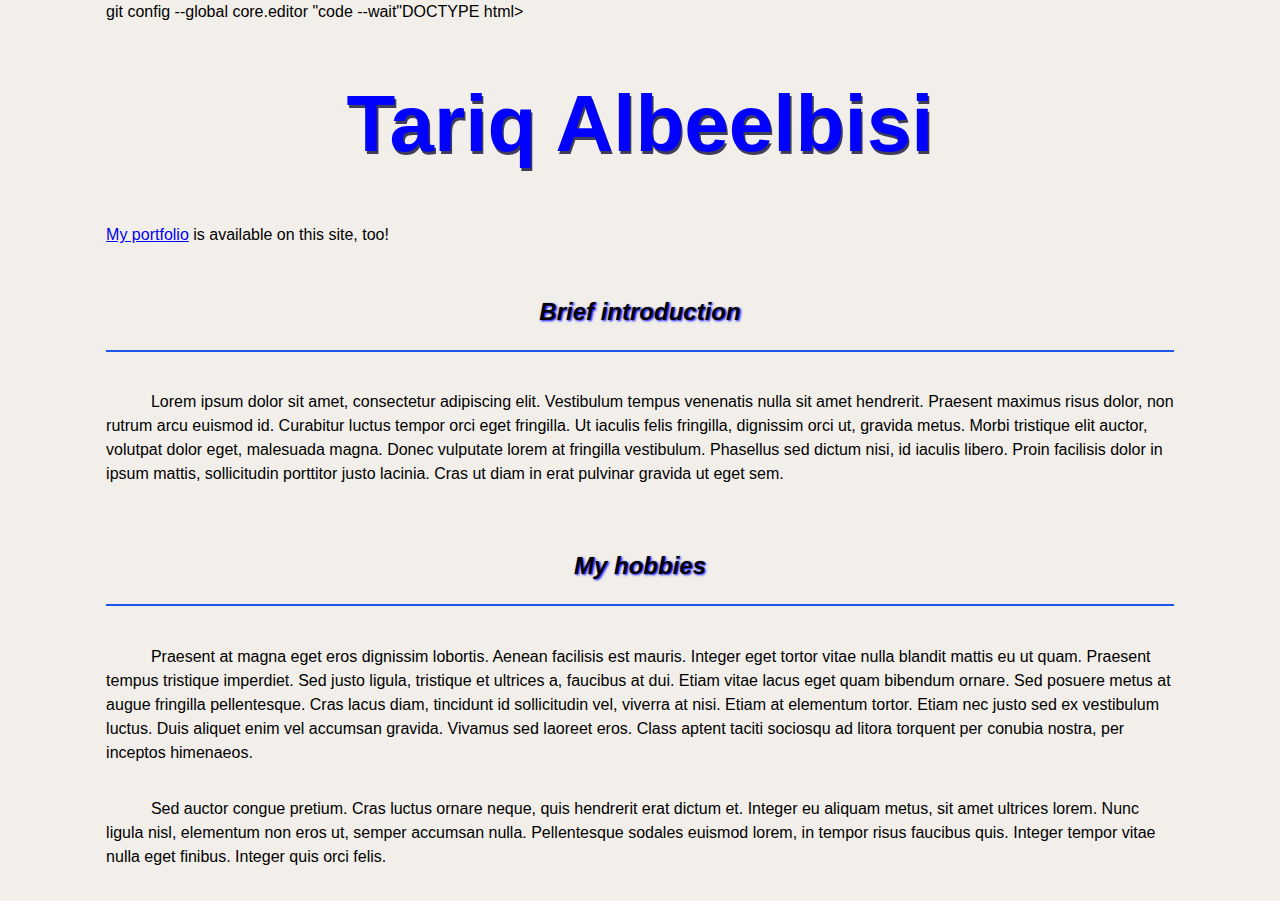
<file: index.html>
git config --global core.editor "code --wait"DOCTYPE html>
<html lang="en">
  <head>
    <meta charset="UTF-8" />
    <meta name="viewport" content="width=device-width, initial-scale=1.0" />
    <link rel="stylesheet" href="./styles/main.css">
    <title>About Me</title>
  </head>
  <body>
    <h1>Tariq Albeelbisi</h1>

    <nav>
      <p>
        <a href="./portfolio.html">My portfolio</a> is available on this site, too!
      </p>
    </nav>

    <section>
      <h2>Brief introduction</h2>

      <p>
        Lorem ipsum dolor sit amet, consectetur adipiscing elit. Vestibulum
        tempus venenatis nulla sit amet hendrerit. Praesent maximus risus dolor,
        non rutrum arcu euismod id. Curabitur luctus tempor orci eget fringilla.
        Ut iaculis felis fringilla, dignissim orci ut, gravida metus. Morbi
        tristique elit auctor, volutpat dolor eget, malesuada magna. Donec
        vulputate lorem at fringilla vestibulum. Phasellus sed dictum nisi, id
        iaculis libero. Proin facilisis dolor in ipsum mattis, sollicitudin
        porttitor justo lacinia. Cras ut diam in erat pulvinar gravida ut eget
        sem.
      </p>
    </section>

    <section>
      <h2>My hobbies</h2>

      <p>
        Praesent at magna eget eros dignissim lobortis. Aenean facilisis est
        mauris. Integer eget tortor vitae nulla blandit mattis eu ut quam.
        Praesent tempus tristique imperdiet. Sed justo ligula, tristique et
        ultrices a, faucibus at dui. Etiam vitae lacus eget quam bibendum
        ornare. Sed posuere metus at augue fringilla pellentesque. Cras lacus
        diam, tincidunt id sollicitudin vel, viverra at nisi. Etiam at elementum
        tortor. Etiam nec justo sed ex vestibulum luctus. Duis aliquet enim vel
        accumsan gravida. Vivamus sed laoreet eros. Class aptent taciti sociosqu
        ad litora torquent per conubia nostra, per inceptos himenaeos.
      </p>

      <p>
        Sed auctor congue pretium. Cras luctus ornare neque, quis hendrerit erat
        dictum et. Integer eu aliquam metus, sit amet ultrices lorem. Nunc
        ligula nisl, elementum non eros ut, semper accumsan nulla. Pellentesque
        sodales euismod lorem, in tempor risus faucibus quis. Integer tempor
        vitae nulla eget finibus. Integer quis orci felis.
      </p>
    </section>
  </body>
</html>
</file>
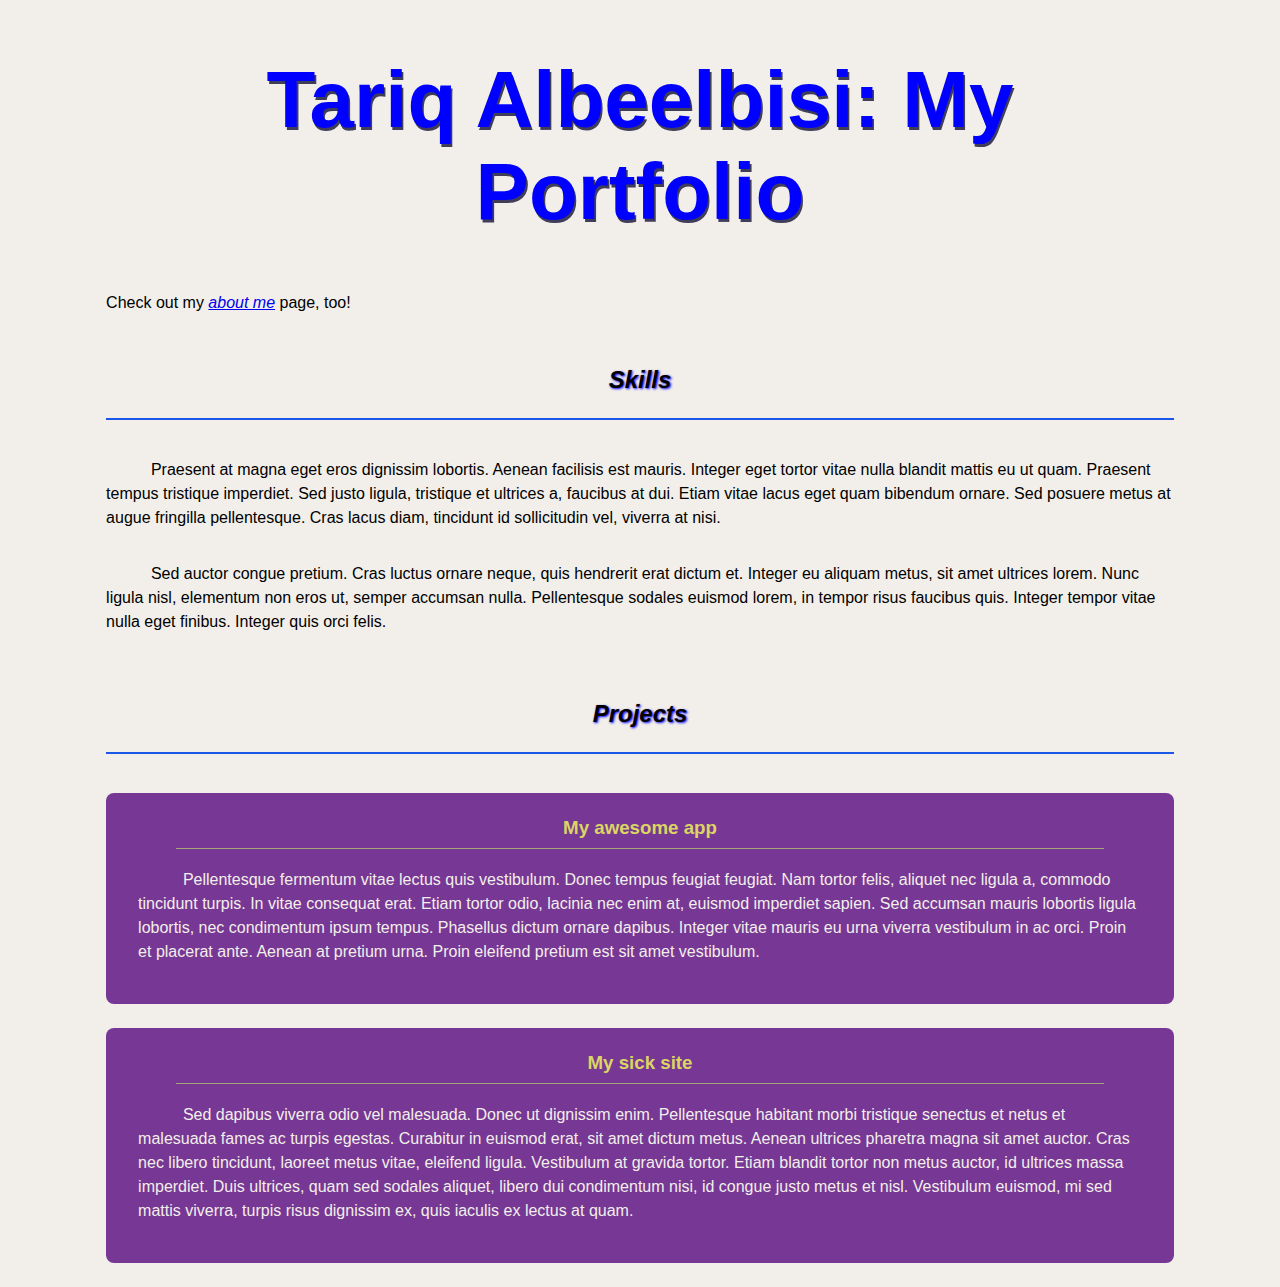
<file: portfolio.html>
<!DOCTYPE html>
<html lang="en">
  <head>
    <meta charset="UTF-8" />
    <meta name="viewport" content="width=device-width, initial-scale=1.0" />
    <link rel="stylesheet" href="./styles/main.css" />
    <title>Portfolio</title>
  </head>
  <body>
    <h1>Tariq Albeelbisi: My Portfolio</h1>

    <nav>
      <p>
        Check out my <a href="./index.html"><em>about me</em></a> page, too!
      </p>
    </nav>

    <section>
      <h2>Skills</h2>

      <p>
        Praesent at magna eget eros dignissim lobortis. Aenean facilisis est
        mauris. Integer eget tortor vitae nulla blandit mattis eu ut quam.
        Praesent tempus tristique imperdiet. Sed justo ligula, tristique et
        ultrices a, faucibus at dui. Etiam vitae lacus eget quam bibendum
        ornare. Sed posuere metus at augue fringilla pellentesque. Cras lacus
        diam, tincidunt id sollicitudin vel, viverra at nisi.
      </p>

      <p>
        Sed auctor congue pretium. Cras luctus ornare neque, quis hendrerit erat
        dictum et. Integer eu aliquam metus, sit amet ultrices lorem. Nunc
        ligula nisl, elementum non eros ut, semper accumsan nulla. Pellentesque
        sodales euismod lorem, in tempor risus faucibus quis. Integer tempor
        vitae nulla eget finibus. Integer quis orci felis.
      </p>
    </section>

    <section>
      <h2>Projects</h2>

      <div class="project">
        <h3>My awesome app</h3>

        <p>
          Pellentesque fermentum vitae lectus quis vestibulum. Donec tempus
          feugiat feugiat. Nam tortor felis, aliquet nec ligula a, commodo
          tincidunt turpis. In vitae consequat erat. Etiam tortor odio, lacinia
          nec enim at, euismod imperdiet sapien. Sed accumsan mauris lobortis
          ligula lobortis, nec condimentum ipsum tempus. Phasellus dictum ornare
          dapibus. Integer vitae mauris eu urna viverra vestibulum in ac orci.
          Proin et placerat ante. Aenean at pretium urna. Proin eleifend pretium
          est sit amet vestibulum.
        </p>
      </div>

      <div class="project">
        <h3>My sick site</h3>

        <p>
          Sed dapibus viverra odio vel malesuada. Donec ut dignissim enim.
          Pellentesque habitant morbi tristique senectus et netus et malesuada
          fames ac turpis egestas. Curabitur in euismod erat, sit amet dictum
          metus. Aenean ultrices pharetra magna sit amet auctor. Cras nec libero
          tincidunt, laoreet metus vitae, eleifend ligula. Vestibulum at gravida
          tortor. Etiam blandit tortor non metus auctor, id ultrices massa
          imperdiet. Duis ultrices, quam sed sodales aliquet, libero dui
          condimentum nisi, id congue justo metus et nisl. Vestibulum euismod,
          mi sed mattis viverra, turpis risus dignissim ex, quis iaculis ex
          lectus at quam.
        </p>
      </div>
    </section>
  </body>
</html>
</file>
<file: styles/main.css>
/*
 * https://coolors.co/f2efea-fc7753-66d7d1-403d58-dbd56e
 *
 * #F2EFEA - Isabelline
 * #FC7753 - Coral
 * #66D7D1 - Tiffany Blue
 * #403D58 - English Violet
 * #DBD56E - Straw
 */

:root {
    font-family: sans-serif;
    background-color: #F2EFEA;
    color: black;
}

body {
    max-width: 120ch;
    margin: 0 auto;
    line-height: 1.5;
}

h1, h2, h3 {
    text-align: center;
    line-height: normal;
}

h1 {
    font-size: 5em;
    font-weight: 900;
    text-shadow: 0.02em 0.04em #403D58;
    color: #0000ff;
}

h2 {
    font-style: italic;
    border-bottom: 0.1em solid #1a57e5;
    padding: 0.5em 0.25em 1em;
    margin: 1.6em 0;
    text-shadow: 0.05em 0.05em 0.1em blue;
}

section p {
    text-indent: 2.8em;
    padding-bottom: 1em;
}

.project {
    background-color: #773794;
    color: #F2EFEA;
    padding: 0.5em 2em;
    border-radius: 0.5em;
    margin-bottom: 1.5em;
}

.project h3 {
    color: #DBD563;
    margin-top: 1rem;
    margin-left: 2em;
    margin-right: 2em;
    border-bottom: 0.1em solid #a6a57a;
    padding-bottom: 0.5em;
}
</file>
